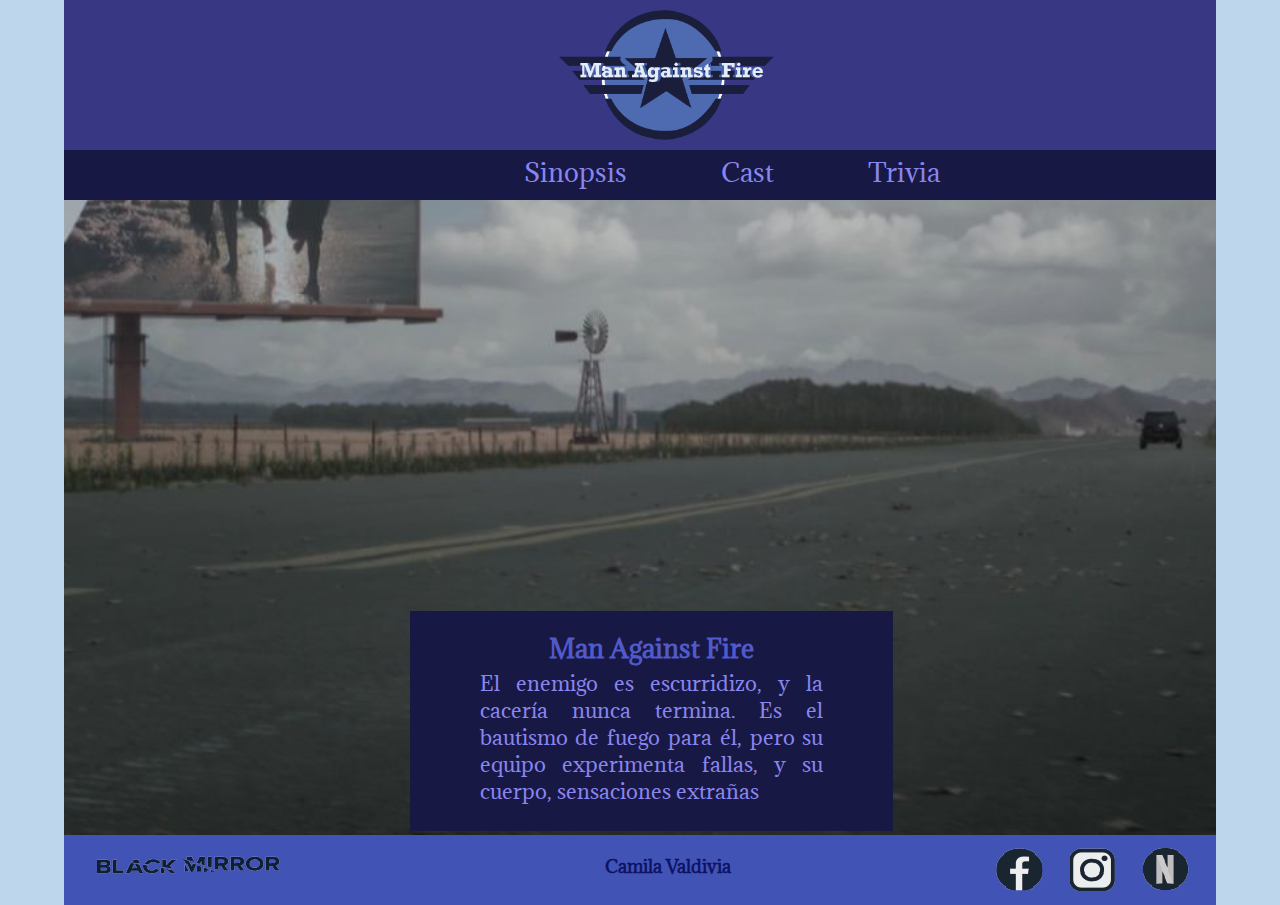
<file: index.html>
<!DOCTYPE html>
<html>
<head>
	<meta charset="utf-8">
	<title>Man Against Fire</title>
	<link rel="stylesheet" type="text/css" href="estilos.css">
</head>

<body>
	<main id="fondo1">
		<header>
			<a href="index.html"><img src="Logo Png.png" class="logo"></a>
		</header>
	
		<nav>
			<div id="menu">
				<ul>
					<li>
						<a href="./Sinopsis.html">Sinopsis</a>
					</li>
					<li>
						<a href="./Cast.html">Cast</a>
					</li>
					<li>
						<a href="./Trivia.html">Trivia</a>
					</li>
				</ul>
			</div>
		</nav>
		
		<section>
			<div id="Video">
				<iframe width="560" height="315" src="https://www.youtube.com/embed/WUkoPDQSsKo" title="YouTube video player" frameborder="0" allow="accelerometer; autoplay; clipboard-write; encrypted-media; gyroscope; picture-in-picture" allowfullscreen></iframe>
			</div>
			<div id="Info">
				<h3><b>Man Against Fire</b></h2>
				<p>El enemigo es escurridizo, y la cacería nunca termina. Es el bautismo de fuego para él, pero su equipo experimenta fallas, y su cuerpo, sensaciones extrañas</p>
			</div>
		</section>
		<footer>
			<img src="black mirror logo.png" class="black">
			<div id="nombre">
				<a href="CamilaValdivia.html"><b>Camila Valdivia</b></a>
			</div>
			<div id="logos">
			<ul>
				<li><a href="https://www.netflix.com/pe/title/70264888" target="_blank"><img src="netflix_icon.png"></a></li>
				<li><a href="https://www.instagram.com/blackmirror.netflix/?hl=en" target="_blank"><img src="instagram_icon.png"></a></li>
				<li><a href="https://www.facebook.com/BlackMirrorNetflix/" target="_blank"><img src="facebook_icon.png"></a></li>
			</ul>
			</div>
		</footer>
	</main>
</body>
</html>
</file>
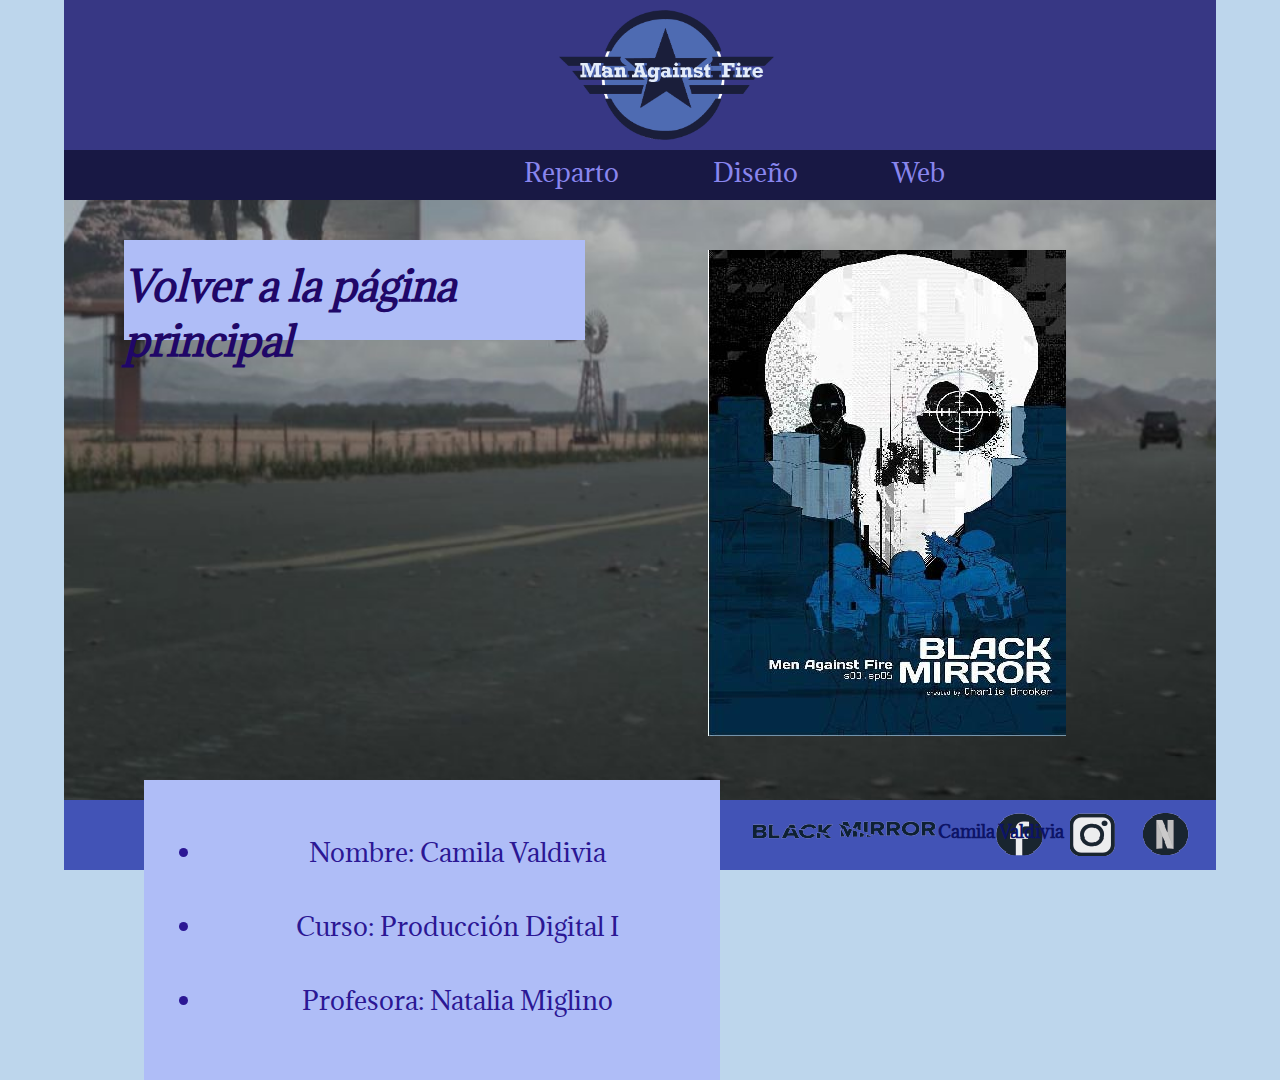
<file: CamilaValdivia.html>
<!DOCTYPE html>
<html>
<head>
	<meta charset="utf-8">
	<title>Man Against Fire</title>
	<link rel="stylesheet" type="text/css" href="estilos2.css">
</head>

<body>
	<main id="fondo1">
		<header>
			<a href="index.html"><img src="Logo Png.png" class="logo"></a>
		</header>
	
		<nav>
			<div id="menu">
				<ul>
					<li>
						<a href="Reparto.html">Reparto</a>
					</li>
					<li>
						<a href="Diseño.html">Diseño</a>
					</li>
					<li>
						<a href="Mapa.html">Web</a>
					</li>
				</ul>
			</div>
		</nav>
		<section>
			<div id="Img">
				<img src="Img.jpg">
			</div>
			<div id="Volver">
				<a href="index.html"><p><b><i>Volver a la página principal</i></b></p></a>
			</div>
			<div id="Datos">
				<ul>
					<li>
						<p>Nombre: Camila Valdivia</p>
					</li>
					
					<li>
						<p>Curso: Producción Digital I</p>
					</li>
					
					<li>
						<p>Profesora: Natalia Miglino</p>
					</li>
					
				</ul>
			</div>
			
			
		</section>
		<footer>
			<img src="black mirror logo.png" class="black">
			<div id="nombre">
				<a href="CamilaValdivia.html"><b>Camila Valdivia</b></a>
			</div>
			<div id="logos">
			<ul>
				<li><a href="https://www.netflix.com/pe/title/70264888" target="_blank"><img src="netflix_icon.png"></a></li>
				<li><a href="https://www.instagram.com/blackmirror.netflix/?hl=en" target="_blank"><img src="instagram_icon.png"></a></li>
				<li><a href="https://www.facebook.com/BlackMirrorNetflix/" target="_blank"><img src="facebook_icon.png"></a></li>
			</ul>
			</div>
		</footer>
	</main>
</body>
</html>
</file>
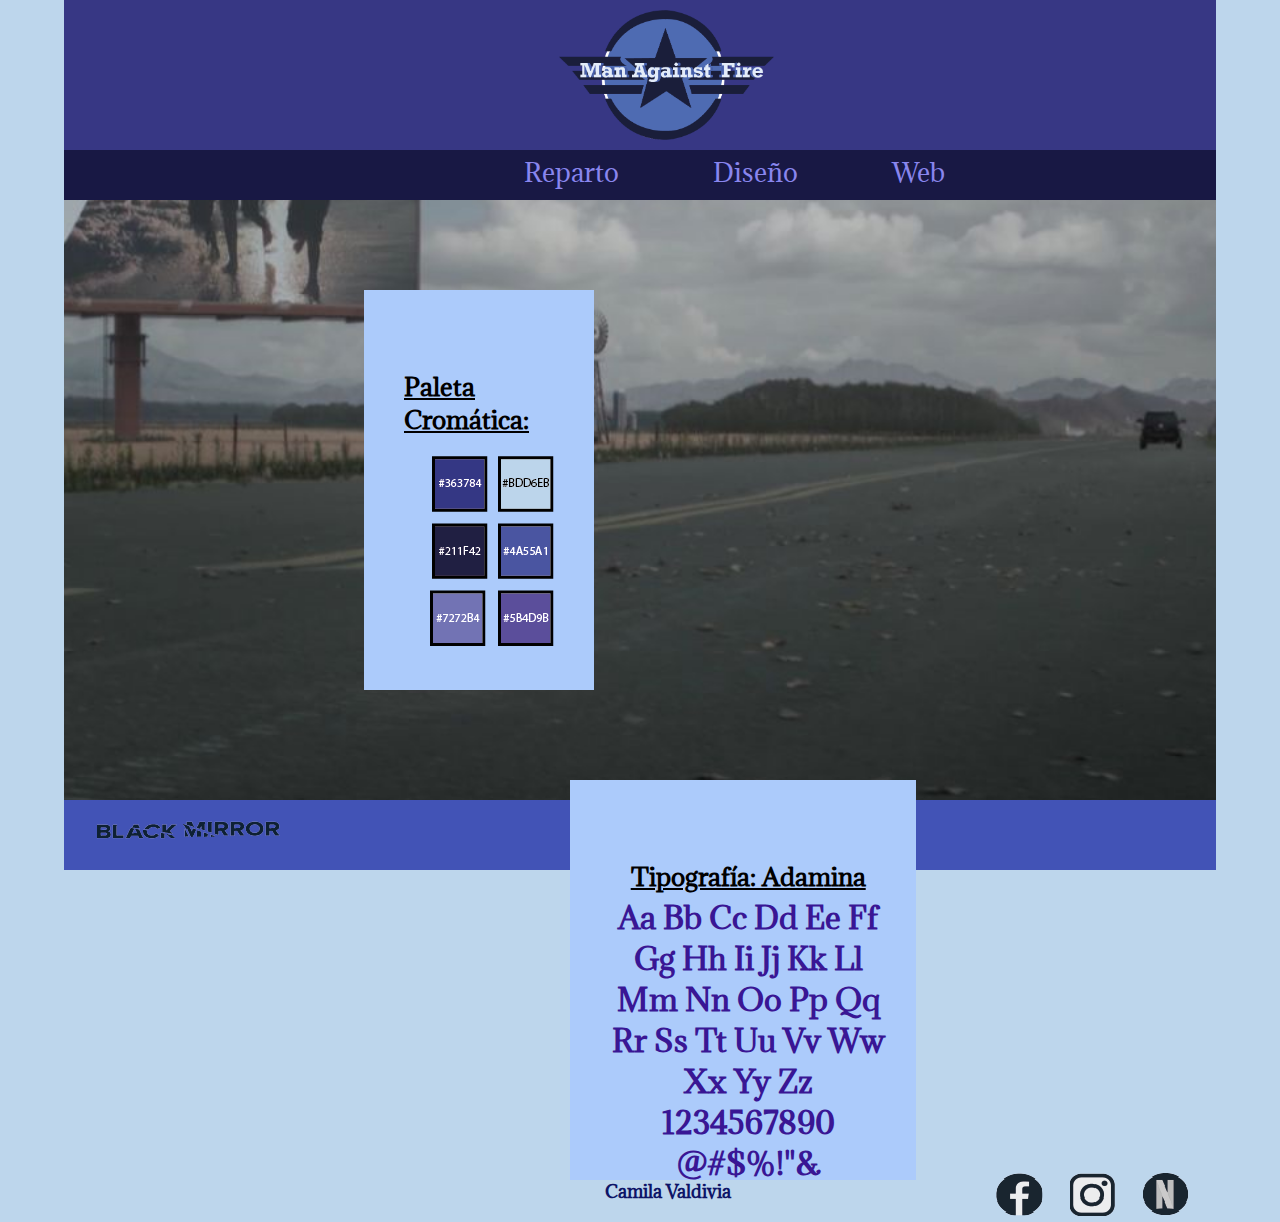
<file: Diseño.html>
<!DOCTYPE html>
<html>
<head>
	<meta charset="utf-8">
	<title>Man Against Fire</title>
	<link rel="stylesheet" type="text/css" href="estilos2.css">

</head>

<body>
	<main id="fondo1">
		<header>
			<a href="index.html"><img src="Logo Png.png" class="logo"></a>
		</header>
	
		<nav>
			<div id="menu">
				<ul>
					<li>
						<a href="Reparto.html">Reparto</a>
					</li>
					<li>
						<a href="Diseño.html">Diseño</a>
					</li>
					<li>
						<a href="Mapa.html">Web</a>
					</li>
				</ul>
			</div>
		</nav>
		<section>
			<div id="Paleta">
				<h2><u><b>Paleta Cromática:</b></u></h2>
				<div class="MiniPaleta">
				<img src="Paleta.png">
				</div>
			</div>

			<div id="Tipografia">
				<h2><u><b>Tipografía: Adamina</b></u></h2>
				<p><b>Aa Bb Cc Dd Ee Ff Gg Hh Ii Jj Kk Ll Mm Nn Oo Pp Qq Rr Ss Tt Uu Vv Ww Xx Yy Zz 1234567890 @#$%!"&</b></p>
			</div>
			
		</section>
		<footer>
			<img src="black mirror logo.png" class="black">
			<div id="nombre">
				<a href="CamilaValdivia.html"><b>Camila Valdivia</b></a>
			</div>
			<div id="logos">
			<ul>
				<li><a href="https://www.netflix.com/pe/title/70264888" target="_blank"><img src="netflix_icon.png"></a></li>
				<li><a href="https://www.instagram.com/blackmirror.netflix/?hl=en" target="_blank"><img src="instagram_icon.png"></a></li>
				<li><a href="https://www.facebook.com/BlackMirrorNetflix/" target="_blank"><img src="facebook_icon.png"></a></li>
			</ul>
			</div>
		</footer>
	</main>
</body>
</html>
</file>
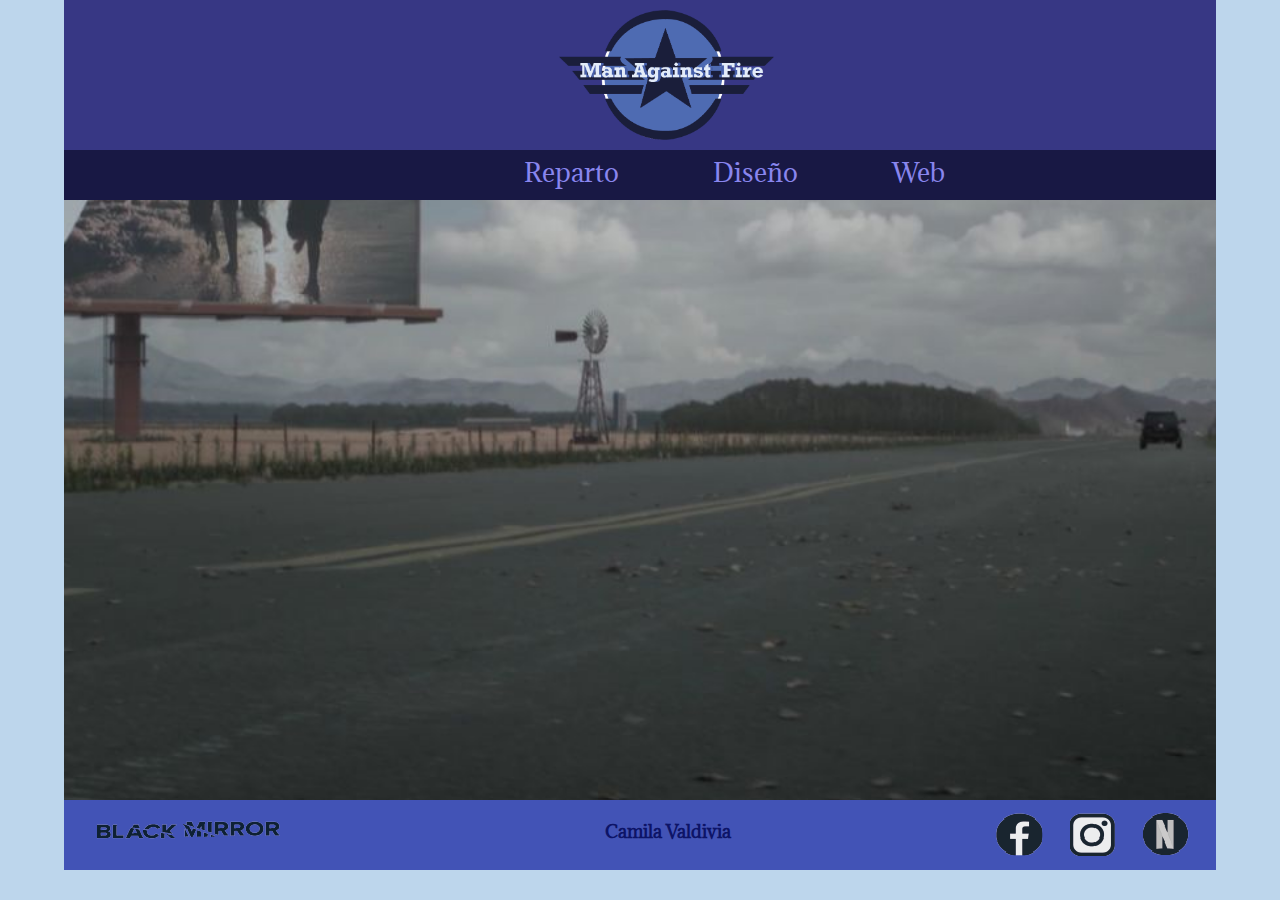
<file: Reparto.html>
<!DOCTYPE html>
<html>
<head>
	<meta charset="utf-8">
	<title>Man Against Fire</title>
	<link rel="stylesheet" type="text/css" href="estilos2.css">
</head>

<body>
	<main id="fondo1">
		<header>
			<a href="index.html"><img src="Logo Png.png" class="logo"></a>
		</header>
	
		<nav>
			<div id="menu">
				<ul>
					<li>
						<a href="Reparto.html">Reparto</a>
					</li>
					<li>
						<a href="Diseño.html">Diseño</a>
					</li>
					<li>
						<a href="Mapa.html">Web</a>
					</li>
				</ul>
			</div>
		</nav>
		<section>
				<iframe src="Man_Against_Fire.pdf" frameborder="0">
				
			</iframe>
		</section>
		<footer>
			<img src="black mirror logo.png" class="black">
			<div id="nombre">
				<a href="CamilaValdivia.html"><b>Camila Valdivia</b></a>
			</div>
			<div id="logos">
			<ul>
				<li><a href="https://www.netflix.com/pe/title/70264888" target="_blank"><img src="netflix_icon.png"></a></li>
				<li><a href="https://www.instagram.com/blackmirror.netflix/?hl=en" target="_blank"><img src="instagram_icon.png"></a></li>
				<li><a href="https://www.facebook.com/BlackMirrorNetflix/" target="_blank"><img src="facebook_icon.png"></a></li>
			</ul>
			</div>
		</footer>
	</main>
</body>
</html>
</file>
<file: estilos.css>
@import url('https://fonts.googleapis.com/css2?family=Adamina&family=Poppins&display=swap');


* {
	margin: 0;
	padding: 0;
	box-sizing: border-box;
}

body {
	background-color: #BDD6EC;
}

main {
	height: 750px;
	width: 90%;
	margin-left: auto;
	margin-right: auto;
}

#fondo1 {
	background-image: url(./fondo.png);
    background-position: center center;
    background-repeat: no-repeat;
    background-size: cover;
    height: 840px;

}

header {
	width: 100%;
	height: 150px;
	background-color: #373784;
}
.logo {
	max-width: 100%;
    max-height: 100%;
    overflow: hidden;
    padding-left: 43%;
    padding-top: 10px;
    padding-bottom: 10px;
}

nav {
	width: 100%;
	height: 50px;
	background-color: #181844;
}

#menu ul {
	padding-top: 5px;
	padding-left: 420px;
}

#menu li {
	display: inline;
}

#menu li a {
	font-size: 25px;
	text-decoration: none;
	padding: 40px;
	margin-top: 10px;
	margin-right: 10px;
	margin-bottom: 5px;
	color: #8986EE;
	text-align: center;
	font-family: 'Adamina', serif;
}
section {
	width: 100%;
	height: 600px;
}

#Video {
	padding-left:30%;
	margin-top: 3%;
	max-width: 100%;
    max-height: 100%;

}

#Info {
	width: 42%;
	height: 220px;
	background-color: #181844;
	margin-left: 30%;
	margin-top: 5%;
}

#Info h3 {
	font-size: 25px;
	padding-top: 20px;
	color: #515ACA;
	text-align: center;
	font-family: 'Adamina', serif;
}

#Info p {
	font-size: 20px;
	margin-right: 70px;
	margin-left: 70px;
	margin-top: 5px;
	color: #8986EE;
	text-align: center;
	font-family: 'Adamina', serif;
	text-align: justify;
}

footer {
	padding-top: 0;
	width: 100%;
	height: 70px;
	background-color: #4253B6;
	font-family: 'Adamina', serif;
}

.black {
    float: left;
    margin-left: 30px;
    margin-bottom: 3px;
}

#nombre{
	font-size: 17px;
	font-family: 'Adamina', serif;
	margin-left: 47%;
	padding-top: 20px;
}

#nombre a {
	text-decoration: none;
	color: #0D1467;
}

#logos li {
	display: inline;
}

#logos li a {
	text-decoration: none;
	float: right;
	margin-top: -30px;
	margin-right: 27px;
}

#fondo2 {
	background-color: #000000;
	height: 800px;
}

.titulos {
	font-size: 15px;
	padding-top: 5px;
	color: #7A4FE1;
	text-align: center;
	font-family: 'Adamina', serif;
	width: 100%;
	height: 70px;
	background-color: #0E1131;
}

#Caja {
	width: 50%;
	height: 600px;
	background-color: #070822;
}

#Caja ul {
	float: left;
	margin-top: -340px;
}

#Caja li {
	font-size: 15px;
	color: #A496F3;
	margin-left: 40px;
	margin-right: 40px;
	font-family: 'Adamina', serif;
	text-align: justify;
}


#Galeria {
	float: right;
	margin-left: 55%;
	margin-top: 70px;
	padding: 3px;
  }

 #fondo3 {
 	background-color: #A6B9E7;
 }

#Cast {
	margin-left: 5%;
	margin-right: 5%;
}

.Fotos1 {
	clear: left;
	padding-left: 25%;
}

.Fotos2 {
	margin-left: 25%;
	margin-top: 20%;
}
.galeria_img {
	float: left;
	padding-left: 5.5%;
	padding-right: -1%;  
	margin-top: 1%;

}

.galeria_text{
	text-align: center;
	font-family:'Adamina', serif;
	color: #080554;
}


#fondo3 {
	background-color: #93B7D1;
	height: 800px;
}

#formulario {
	font-family:'Adamina', serif;
	color: #481596;
	margin-top: 4%;
	padding-left: 10%;
}

.trivia {
	padding-left: 2%;
	font-size: 15px;
}

.boton {
	float: left;
	margin-left: 10%;
}

#poster {
	float: right;
	padding-right: 15%;
}
</file>
<file: estilos2.css>
@import url('https://fonts.googleapis.com/css2?family=Adamina&family=Poppins&display=swap');


* {
	margin: 0;
	padding: 0;
	box-sizing: border-box;
}

body {
	background-color: #BDD6EC;
}

main {
	height: 750px;
	width: 90%;
	margin-left: auto;
	margin-right: auto;
}

#fondo1 {
	background-image: url(./fondo.png);
    background-position: center center;
    background-repeat: no-repeat;
    background-size: cover;
    height: 840px;

}

header {
	width: 100%;
	height: 150px;
	background-color: #373784;
}
.logo {
	max-width: 100%;
    max-height: 100%;
    overflow: hidden;
    padding-left: 43%;
    padding-top: 10px;
    padding-bottom: 10px;
}

nav {
	width: 100%;
	height: 50px;
	background-color: #181844;
}

#menu ul {
	padding-top: 5px;
	padding-left: 420px;
}

#menu li {
	display: inline;
}

#menu li a {
	font-size: 25px;
	text-decoration: none;
	padding: 40px;
	margin-top: 10px;
	margin-right: 10px;
	margin-bottom: 5px;
	color: #8986EE;
	text-align: center;
	font-family: 'Adamina', serif;
}
section {
	width: 100%;
	height: 600px;
}

#Video {
	padding-left:30%;
	margin-top: 3%;
	max-width: 100%;
    max-height: 100%;

}

#Info {
	width: 42%;
	height: 220px;
	background-color: #181844;
	margin-left: 30%;
	margin-top: 5%;
}

#Info h3 {
	font-size: 25px;
	padding-top: 20px;
	color: #515ACA;
	text-align: center;
	font-family: 'Adamina', serif;
}

#Info p {
	font-size: 20px;
	margin-right: 70px;
	margin-left: 70px;
	margin-top: 5px;
	color: #8986EE;
	text-align: center;
	font-family: 'Adamina', serif;
	text-align: justify;
}

footer {
	padding-top: 0;
	width: 100%;
	height: 70px;
	background-color: #4253B6;
	font-family: 'Adamina', serif;
	display: block;
	text-decoration: none;
}

footer {
	padding-top: 0;
	width: 100%;
	height: 70px;
	background-color: #4253B6;
	font-family: 'Adamina', serif;
}

.black {
    float: left;
    margin-left: 30px;
    margin-bottom: 3px;
}

#nombre{
	font-size: 17px;
	font-family: 'Adamina', serif;
	margin-left: 47%;
	padding-top: 20px;
}

#nombre a {
	text-decoration: none;
	color: #0D1467;
}

#logos li {
	display: inline;
}

#logos li a {
	text-decoration: none;
	float: right;
	margin-top: -30px;
	margin-right: 27px;
}

section {
	width: 100%;
	height: 600px;
}

#Img {
	float: right;
	padding-top: 50px;
	margin-right: 150px;
}

#Volver {
	background-color: #AFBDF7;
	float: left;
	width: 40%;
	height: 100px;
	margin-top: 40px;
	margin-left: 60px;
}

#Volver a {
	text-decoration: none;
}

#Volver p {
	text-decoration: none;
	color: #200768;
	font-family:  'Adamina', serif;
	font-size: 40px;
	padding-top: 18px;
}

#Datos {
	background-color: #AFBDF7;
	float: left;
	margin-top: 40px;
	margin-left: 80px;
	height: 300px;
	width: 50%;
}

#Datos ul {
	padding-top: 20px;
	padding-left: 60px;

}

#Datos li {
	font-size: 25px;
	text-decoration: none;
	padding: 5px;
	margin-top: 30px;
	margin-right: 10px;
	margin-bottom: 5px;
	color: #2B1794;
	text-align: center;
	font-family: 'Adamina', serif;
}

#Datos p {
	font-family: 'Adamina', serif;
}

section {
	width: 100%;
	height: 600px;

}
#Mapa {
	float: left;
	padding-left: 300px;
		padding-bottom: 70px;
	padding-top: 70px;
	overflow: auto;
	width: 100%;
	height: 600px;
}

#Paleta {
	float: left;
	background-color: #ACCBFB;
	margin-left: 300px;
	margin-top: 90px;
	height: 400px;
	width: 20%;
	font-family: 'Adamina', serif;
	
}

#Paleta h2 {
	padding-left: 40px;
	padding-top: 80px;
}

.MiniPaleta {
	float: left;
	padding-top: 20px;
	padding-left: 65px;
}

#Tipografia {
	float: right;
	height: 400px;
	width: 30%;
	background-color: #ACCBFB;
	margin-right: 300px;
	margin-top: 90px;
	font-family: 'Adamina', serif;
	padding-top: 80px;
	padding-left: 40px;
}

#Tipografia h2 {
	text-align: center;
	padding-right: 30px;
}


#Tipografia p {
	color: #391694;
	padding-top: 4px;
	font-size: 30px;
	text-align: center;
	padding-right: 30px;
}

iframe {
	padding-top: 50px;
	padding-left: 150px;
	width: 90%;
	height: 550px;
}
</file>
